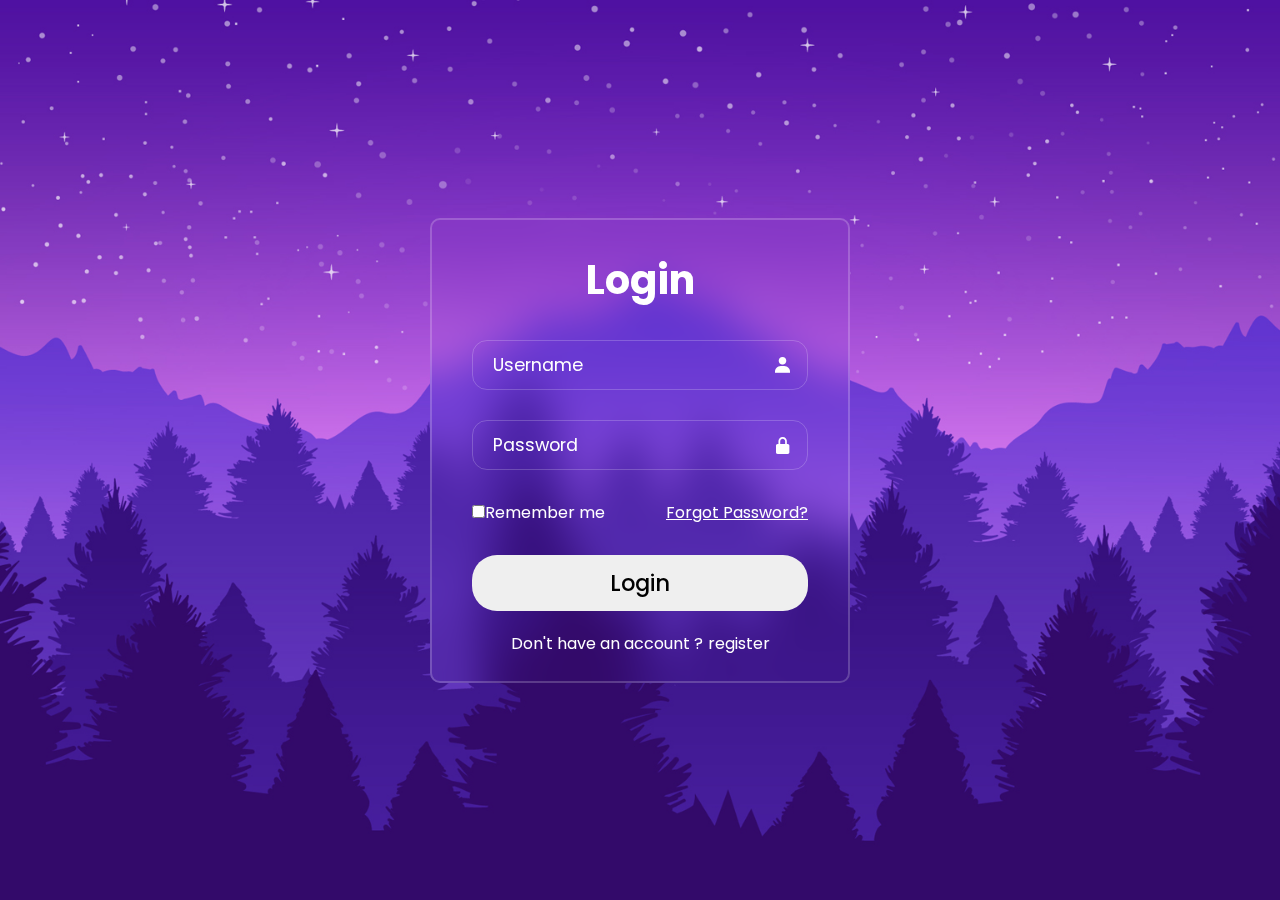
<file: 02-basic-Login-page/index.html>
<!DOCTYPE html>
<html lang="en">
  <head>
    <meta charset="UTF-8" />
    <meta name="viewport" content="width=device-width, initial-scale=1.0" />
    <link rel="stylesheet" href="style.css" />
    <link rel="preconnect" href="https://fonts.googleapis.com" />
    <link rel="preconnect" href="https://fonts.gstatic.com" crossorigin />
    <link
      href="https://fonts.googleapis.com/css2?family=Poppins:ital,wght@0,100;0,200;0,300;0,400;0,500;0,600;0,700;0,800;0,900;1,100;1,200;1,300;1,400;1,500;1,600;1,700;1,800;1,900&family=Work+Sans:ital,wght@0,100..900;1,100..900&display=swap"
      rel="stylesheet"
    />
    <link
      href="https://unpkg.com/boxicons@2.1.4/css/boxicons.min.css"
      rel="stylesheet"
    />
    <title>Login Page</title>
  </head>
  <body>
    <section>
      <h1 class="heading">login</h1>
      <form id="loginForm">
        <div class="input-box">
          <input type="text" id="username" placeholder="Username" required />
          <i class="bx bxs-user"></i>
        </div>

        <div class="input-box">
          <input
            type="password"
            id="password"
            placeholder="Password"
            required
          />
          <i class="bx bxs-lock-alt"></i>
        </div>

        <div class="remember">
          <label><input type="checkbox" />Remember me</label>
          <a href="#" id="forgotPassword">Forgot Password?</a>
        </div>

        <input type="submit" value="Login" class="btn" />
      </form>
      <p class="register">Don't have an account ?<a href="#">register</a></p>
    </section>
    <script src="app.js"></script>
  </body>
</html>
</file>
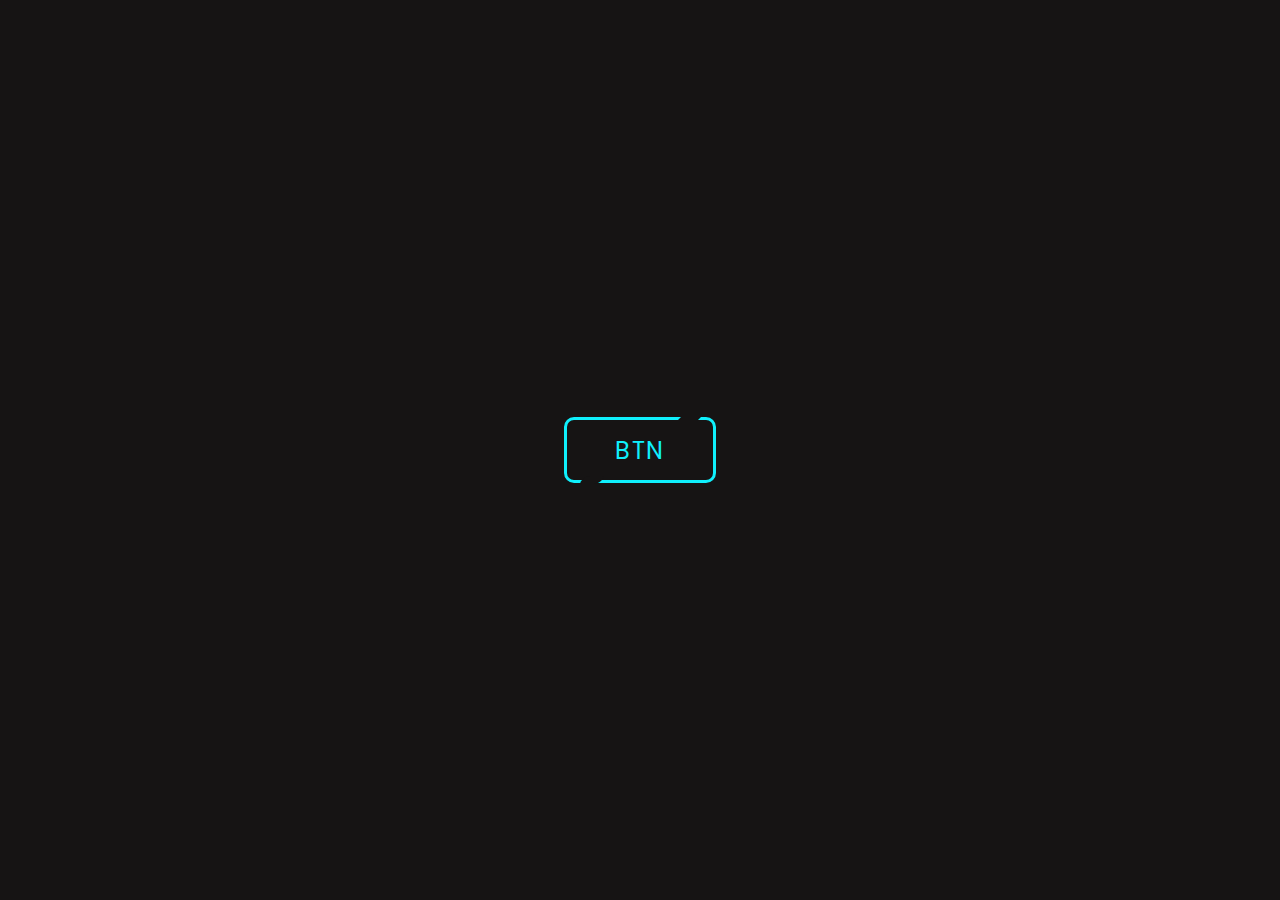
<file: 04-animated_button/index.html>
<!DOCTYPE html>
<html lang="en">
  <head>
    <meta charset="UTF-8" />
    <meta name="viewport" content="width=device-width, initial-scale=1.0" />
    <link rel="stylesheet" href="style.css" type="text/css" />
    <title>Animated Button</title>
  </head>
  <body>
    <button style="--clr: #0ff0fc">btn</button>
  </body>
</html>
</file>
<file: 02-basic-Login-page/style.css>
@import url("https://fonts.googleapis.com/css2?family=Poppins:ital,wght@0,100;0,200;0,300;0,400;0,500;0,600;0,700;0,800;0,900;1,100;1,200;1,300;1,400;1,500;1,600;1,700;1,800;1,900&family=Work+Sans:ital,wght@0,100..900;1,100..900&display=swap");

* {
  padding: 0;
  margin: 0;
  box-sizing: border-box;
  font-family: "poppins", sans-serif;
}

:root {
  --mainBackground: url(img.jpg);
}

body {
  background: var(--mainBackground) no-repeat;
  background-size: cover;
  background-position: center;
  display: flex;
  align-items: center;
  justify-content: center;
  min-height: 100vh;
}

section {
  width: 420px;
  border: 2px solid rgba(255, 255, 255, 0.2);
  border-radius: 10px;
  -webkit-border-radius: 10px;
  -moz-border-radius: 10px;
  -ms-border-radius: 10px;
  -o-border-radius: 10px;
  display: flex;
  align-items: center;
  justify-content: space-between;
  flex-direction: column;
  padding: 30px 40px;
  background: transparent;
  backdrop-filter: blur(20px);
  box-shadow: 0 0 0 10 rgba(0, 0, 0, 0.2);
  height: 465px;
}

section .heading {
  color: white;
  font-size: 2.5rem;
  font-weight: 700;
  text-transform: capitalize;
  text-align: center;
}

::placeholder {
  color: white;
  font-size: 1.1rem;
  text-transform: capitalize;
}

.input-box {
  width: 100%;
  height: 50px;
  margin: 30px 0;
  position: relative;
}

i {
  font-size: 20px;
  color: white;
  position: absolute;
  right: 15px;
  top: 50%;
  transform: translatey(-50%);
  -webkit-transform: translatey(-50%);
  -moz-transform: translatey(-50%);
  -ms-transform: translatey(-50%);
  -o-transform: translatey(-50%);
}

.input-box input {
  width: 100%;
  height: 100%;
  border-radius: 15px;
  -webkit-border-radius: 15px;
  -moz-border-radius: 15px;
  -ms-border-radius: 15px;
  -o-border-radius: 15px;
  border: none;
  outline: none;
  padding: 20px 25px 20px 20px;
  background: transparent;
  border: 1px solid rgba(255, 255, 255, 0.2);
  color: antiquewhite;
  font-size: 1.2rem;
}

.remember a {
  color: white;
  margin-left: 55px;
}

section .remember {
  display: flex;
  align-items: center;
  justify-content: space-between;
  color: white;
  margin-bottom: 30px;
}

.btn {
  padding: 10px 30px;
  width: 100%;
  border: 1px solid transparent;
  border-radius: 25px;
  -webkit-border-radius: 25px;
  -moz-border-radius: 25px;
  -ms-border-radius: 25px;
  -o-border-radius: 25px;
  font-size: 1.4rem;
  cursor: pointer;
  transition: 0.5s;
  -webkit-transition: 0.5s;
  -moz-transition: 0.5s;
  -ms-transition: 0.5s;
  -o-transition: 0.5s;
  font-weight: 500;
}

.btn:hover {
  transform: scale(1.05);
  -webkit-transform: scale(1.05);
  -moz-transform: scale(1.05);
  -ms-transform: scale(1.05);
  -o-transform: scale(1.05);
  border: 1px solid white;
  background: transparent;
  color: white;
}

.btn:focus {
  outline: none;
}

.register,
.register a {
  color: white;
  margin-top: 20px;
}

.register a {
  margin-left: 5px;
  text-decoration: none;
}

.register a:hover {
  text-decoration: underline;
}
</file>
<file: 04-animated_button/style.css>
@import url("https://fonts.googleapis.com/css2?family=Poppins:ital,wght@0,100;0,200;0,300;0,400;0,500;0,600;0,700;0,800;0,900;1,100;1,200;1,300;1,400;1,500;1,600;1,700;1,800;1,900&display=swap");
*,
*::after,
*::before {
  padding: 0;
  margin: 0;
  box-sizing: border-box;
  font-family: "poppins", sans-serif;
}
body {
  display: flex;
  justify-content: center;
  align-items: center;
  min-height: 100vh;
  background-color: #161414;
}
button {
  padding: 0.8rem 3rem;
  background: none;
  border: 3px solid var(--clr);
  border-radius: 10px;
  -webkit-border-radius: 10px;
  -moz-border-radius: 10px;
  -ms-border-radius: 10px;
  -o-border-radius: 10px;
  color: var(--clr);
  letter-spacing: 0.1rem;
  text-transform: uppercase;
  font-size: 1.5rem;
  cursor: pointer;
  position: relative;
  transition: 0.6s;
  -webkit-transition: 0.6s;
  -moz-transition: 0.6s;
  -ms-transition: 0.6s;
  -o-transition: 0.6s;
}
button:hover {
  transform: scale(1.1);
  -webkit-transform: scale(1.1);
  -moz-transform: scale(1.1);
  -ms-transform: scale(1.1);
  -o-transform: scale(1.1);
  letter-spacing: 0.2rem;
  box-shadow: 0 0 15px 0 var(--clr);
}
button::after {
  content: "";
  position: absolute;
  top: 0;
  left: 76%;
  width: 20px;
  height: 8px;
  background-color: #161414;
  transform: translateY(-50%) skewX(135deg);
  -webkit-transform: translateY(-50%) skewX(135deg);
  -moz-transform: translateY(-50%) skewX(135deg);
  -ms-transform: translateY(-50%) skewX(135deg);
  -o-transform: translateY(-50%) skewX(135deg);
  transition: 0.5s;
  -webkit-transition: 0.5s;
  -moz-transition: 0.5s;
  -ms-transition: 0.5s;
  -o-transition: 0.5s;
}
button::before {
  content: "";
  position: absolute;
  bottom: 0;
  right: 76%;
  width: 20px;
  height: 8px;
  background-color: #161414;
  border-radius: 5px;
  -webkit-border-radius: 5px;
  -moz-border-radius: 5px;
  -ms-border-radius: 5px;
  -o-border-radius: 5px;
  transform: translateY(50%) skewX(135deg);
  -webkit-transform: translateY(50%) skewX(135deg);
  -moz-transform: translateY(50%) skewX(135deg);
  -ms-transform: translateY(50%) skewX(135deg);
  -o-transform: translateY(50%) skewX(135deg);
  transition: 0.5s;
  -webkit-transition: 0.5s;
  -moz-transition: 0.5s;
  -ms-transition: 0.5s;
  -o-transition: 0.5s;
}
</file>
